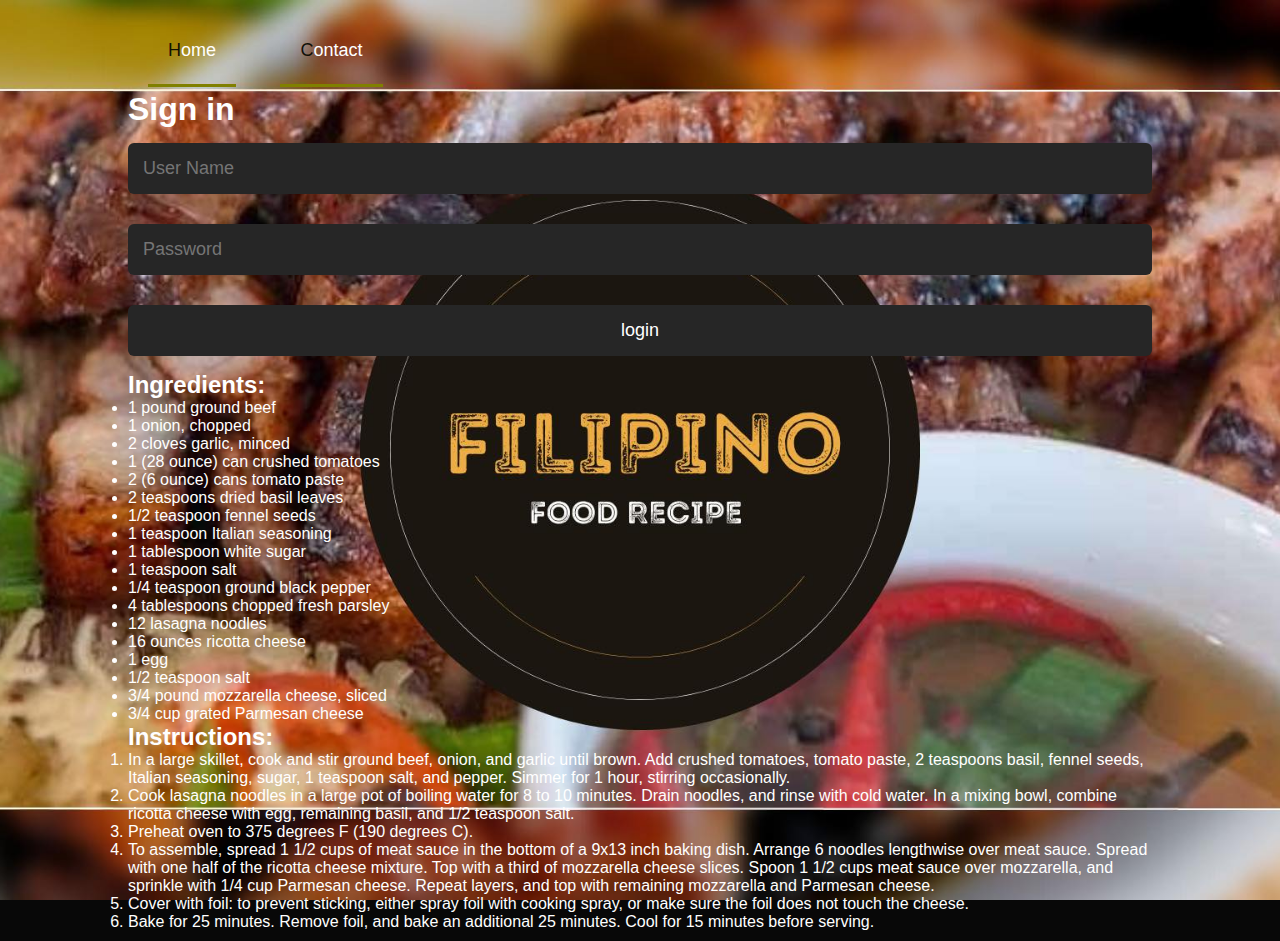
<file: Prelim-Jai/humba.html>
<!DOCTYPE html>
<html lang="en">
<head>
    <meta charset="UTF-8">
    <meta http-equiv="X-UA-Compatible" content="IE=edge">
    <meta name="viewport" content="width=device-width, initial-scale=1.0">
    <title>Login</title>
    <link rel="stylesheet" href="style.css">
</head>
<body>
    <div id="header">
        <div class="container">
        <nav>
         
           
            <ul>
                <li><a href="index.html"><span>H</span>ome</a> </li>
                <li><a href="humba.html"><span>C</span>ontact</a> </li>
                </ul>
        </nav>
        <section>
            <h1 id="login">Sign in</h1>
        </section>
        <div class="form-box">
            <form class="input-group">
                <input type="text" class="input-field" placeholder="User Name" required>
                <input type="password" class="input-field" placeholder="Password" required>
                <input type="Submit" class="Login" onclick="window.location.href ='index.html';" value="login">
            </form>

            <main>
                <section id="ingredients">
                  <h2>Ingredients:</h2>
                  <ul>
                    <li>1 pound ground beef</li>
                    <li>1 onion, chopped</li>
                    <li>2 cloves garlic, minced</li>
                    <li>1 (28 ounce) can crushed tomatoes</li>
                    <li>2 (6 ounce) cans tomato paste</li>
                    <li>2 teaspoons dried basil leaves</li>
                    <li>1/2 teaspoon fennel seeds</li>
                    <li>1 teaspoon Italian seasoning</li>
                    <li>1 tablespoon white sugar</li>
                    <li>1 teaspoon salt</li>
                    <li>1/4 teaspoon ground black pepper</li>
                    <li>4 tablespoons chopped fresh parsley</li>
                    <li>12 lasagna noodles</li>
                    <li>16 ounces ricotta cheese</li>
                    <li>1 egg</li>
                    <li>1/2 teaspoon salt</li>
                    <li>3/4 pound mozzarella cheese, sliced</li>
                    <li>3/4 cup grated Parmesan cheese</li>
                  </ul>
                </section>
                <section id="instructions">
                  <h2>Instructions:</h2>
                  <ol>
                    <li>In a large skillet, cook and stir ground beef, onion, and garlic until brown. Add crushed tomatoes, tomato paste, 2 teaspoons basil, fennel seeds, Italian seasoning, sugar, 1 teaspoon salt, and pepper. Simmer for 1 hour, stirring occasionally.</li>
                    <li>Cook lasagna noodles in a large pot of boiling water for 8 to 10 minutes. Drain noodles, and rinse with cold water. In a mixing bowl, combine ricotta cheese with egg, remaining basil, and 1/2 teaspoon salt.</li>
                    <li>Preheat oven to 375 degrees F (190 degrees C).</li>
                    <li>To assemble, spread 1 1/2 cups of meat sauce in the bottom of a 9x13 inch baking dish. Arrange 6 noodles lengthwise over meat sauce. Spread with one half of the ricotta cheese mixture. Top with a third of mozzarella cheese slices. Spoon 1 1/2 cups meat sauce over mozzarella, and sprinkle with 1/4 cup Parmesan cheese. Repeat layers, and top with remaining mozzarella and Parmesan cheese.</li>
                    <li>Cover with foil: to prevent sticking, either spray foil with cooking spray, or make sure the foil does not touch the cheese.</li>
                    <li>Bake for 25 minutes. Remove foil, and bake an additional 25 minutes. Cool for 15 minutes before serving.</li>
                  </ol>
                </section>
              </main>
        </div>
    </div>
</body>
</html>
</file>
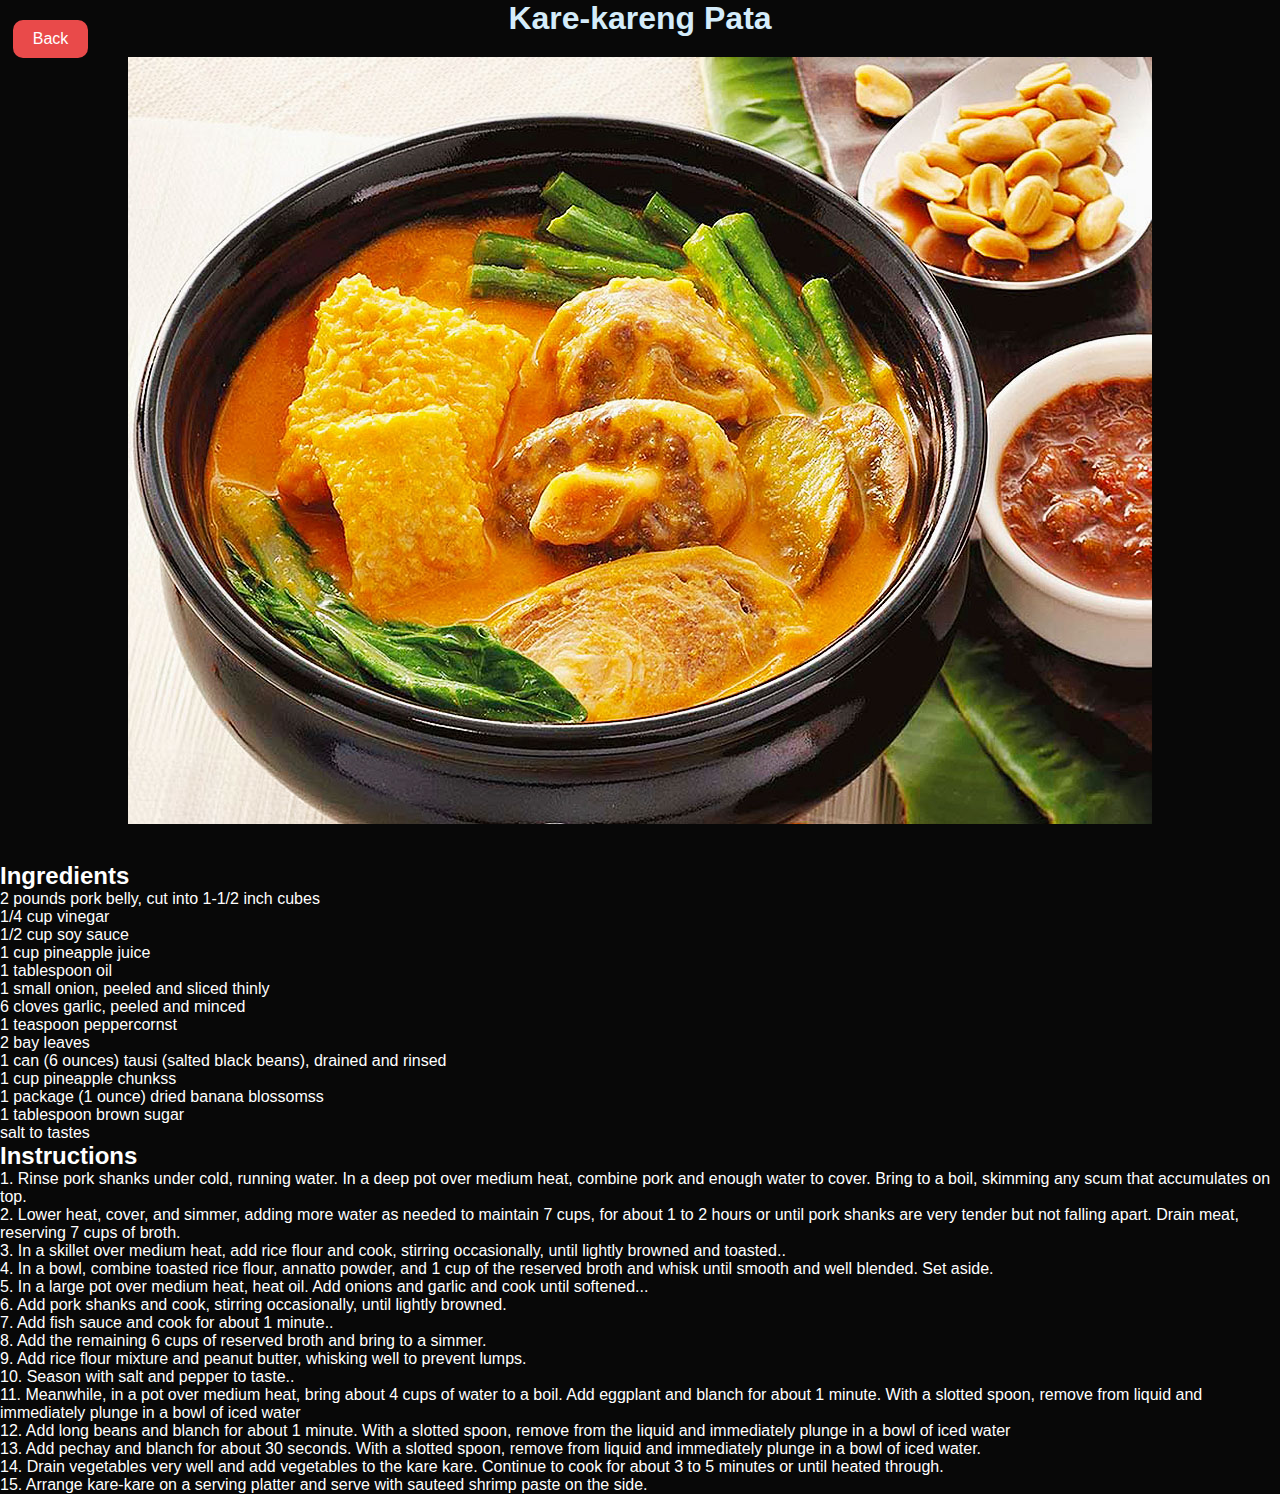
<file: Prelim-Jai/Kare-kareng Pata.html>
<!DOCTYPE html>
<html lang="en">
<head>
    <meta charset="UTF-8">
    <meta http-equiv="X-UA-Compatible" content="IE=edge">
    <meta name="viewport" content="width=device-width, initial-scale=1.0">
    <link rel="stylesheet" href="style.css">
    <title>Document</title>
</head>
<body class=" kare-kare-img">
    <h1 class="p-humba_h1">Kare-kareng Pata</h1>
    <a href="Recipe.html" class="pork-humba-btn">Back</a>
    <img class="Kare-kareng Pata" src="F6.jpg">
        <br>
        <ul>
            <ul>
                <h2> Ingredients</h2>
              <li>2 pounds pork belly, cut into 1-1/2 inch cubes</li>
              <li>1/4 cup vinegar</li>
              <li>1/2 cup soy sauce</li>
              <li>1 cup pineapple juice</li>
              <li>1 tablespoon oil</li>
              <li>1 small onion, peeled and sliced thinly</li>
              <li>6 cloves garlic, peeled and minced</li>
              <li>1 teaspoon peppercornst</li>
              <li>2 bay leaves</li>
              <li>1 can (6 ounces) tausi (salted black beans), drained and rinsed</li>
              <li>1 cup pineapple chunkss</li>
              <li>1 package (1 ounce) dried banana blossomss</li>
              <li>1 tablespoon brown sugar</li>
              <li>salt to tastes</li>
            </ul>
            <ol>
                <h2> Instructions</h2>
              <li>1.	Rinse pork shanks under cold, running water. In a deep pot over medium heat, combine pork and enough water to cover. Bring to a boil, skimming any scum that accumulates on top.</li>
              <li>2.	Lower heat, cover, and simmer, adding more water as needed to maintain 7 cups, for about 1 to 2 hours or until pork shanks are very tender but not falling apart. Drain meat, reserving 7 cups of broth.</li>
              <li>3.	In a skillet over medium heat, add rice flour and cook, stirring occasionally, until lightly browned and toasted..</li>
              <li>4.	In a bowl, combine toasted rice flour, annatto powder, and 1 cup of the reserved broth and whisk until smooth and well blended. Set aside.</li>
              <li>5.	In a large pot over medium heat, heat oil. Add onions and garlic and cook until softened...</li>
              <li>6.	Add pork shanks and cook, stirring occasionally, until lightly browned.</li>
              <li>7.	Add fish sauce and cook for about 1 minute..</li>
              <li>8.	Add the remaining 6 cups of reserved broth and bring to a simmer.</li>
              <li>9.	Add rice flour mixture and peanut butter, whisking well to prevent lumps.</li>
              <li>10.	Season with salt and pepper to taste..</li>
              <li>11.	Meanwhile, in a pot over medium heat, bring about 4 cups of water to a boil. Add eggplant and blanch for about 1 minute. With a slotted spoon, remove from liquid and immediately plunge in a bowl of iced water</li>
              <li>12.	Add long beans and blanch for about 1 minute. With a slotted spoon, remove from the liquid and immediately plunge in a bowl of iced water</li>
              <li>13.	Add pechay and blanch for about 30 seconds. With a slotted spoon, remove from liquid and immediately plunge in a bowl of iced water.</li>
              <li>14.	Drain vegetables very well and add vegetables to the kare kare. Continue to cook for about 3 to 5 minutes or until heated through.</li>
              <li>15.	Arrange kare-kare on a serving platter and serve with sauteed shrimp paste on the side.</li>
            </ol>
        </ol>
</body>
</html>
</file>
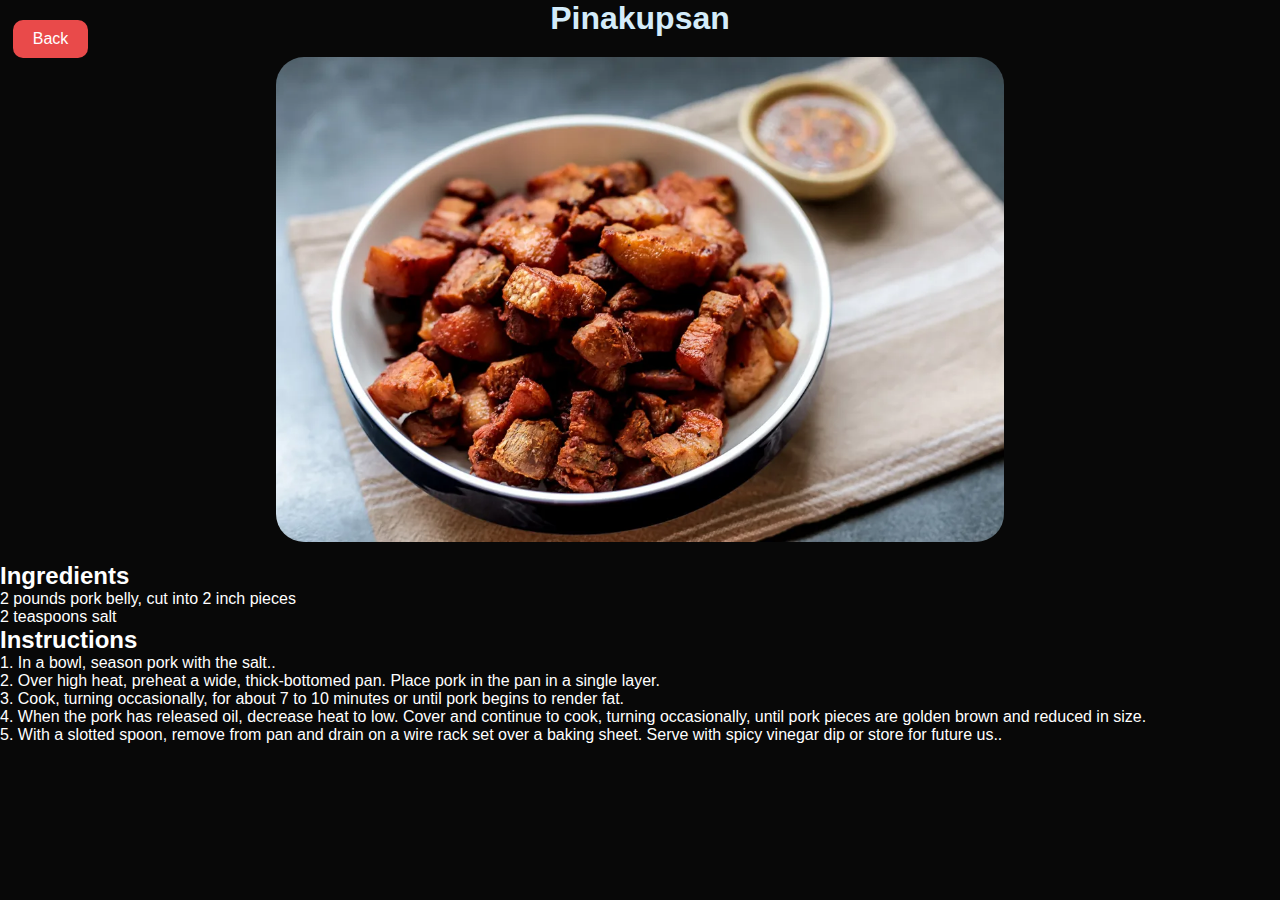
<file: Prelim-Jai/Pinakupsan.html>
<!DOCTYPE html>
<html lang="en">
<head>
    <meta charset="UTF-8">
    <meta http-equiv="X-UA-Compatible" content="IE=edge">
    <meta name="viewport" content="width=device-width, initial-scale=1.0">
    <link rel="stylesheet" href="style.css">
    <title>Document</title>
</head>
<body class="header">
    <h1 class="p-humba_h1">Pinakupsan</h1>
    <a href="Recipe.html" class="pork-humba-btn">Back</a>
    <img class="pork-humba" src="F3.jpg">
        <ul>
            <ul>
                <h2> Ingredients</h2>
              <li>2 pounds pork belly, cut into 2 inch pieces</li>
              <li>2 teaspoons salt</li>

              
            </ul>
            <ol>
                <h2> Instructions</h2>
              <li>1.	In a bowl, season pork with the salt..</li>
              <li>2.	Over high heat, preheat a wide, thick-bottomed pan. Place pork in the pan in a single layer.</li>
              <li>3.	Cook, turning occasionally, for about 7 to 10 minutes or until pork begins to render fat.</li>
              <li>4.	When the pork has released oil, decrease heat to low. Cover and continue to cook, turning occasionally, until pork pieces are golden brown and reduced in size.</li>
              <li>5.	With a slotted spoon, remove from pan and drain on a wire rack set over a baking sheet. Serve with spicy vinegar dip or store for future us..</li>
              
            </ol>
        </ol>
</body>
</html>
</file>
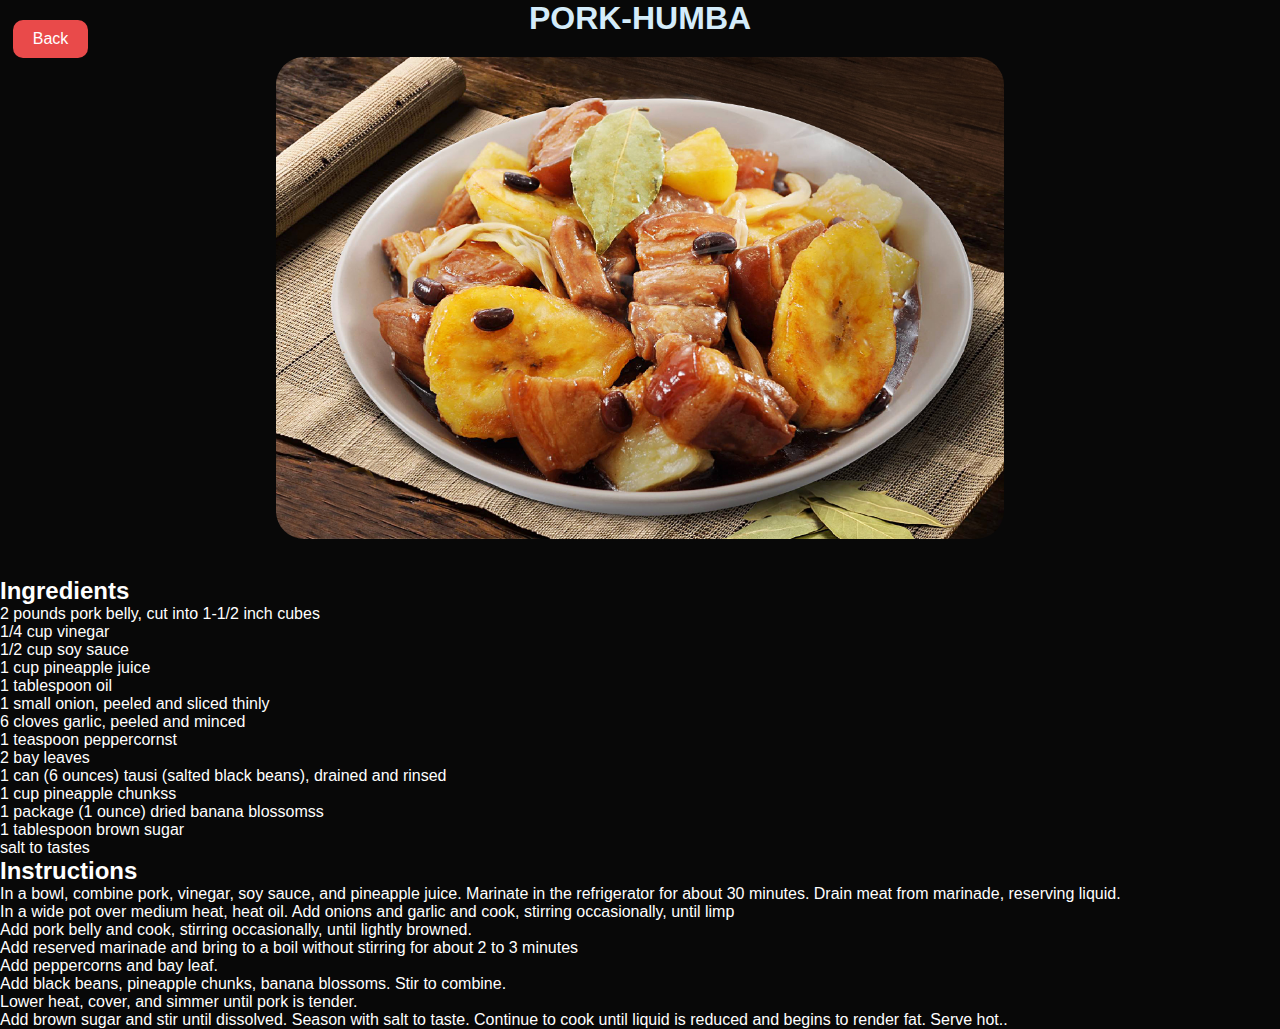
<file: Prelim-Jai/pork-humba.html>
<!DOCTYPE html>
<html lang="en">
<head>
    <meta charset="UTF-8">
    <meta http-equiv="X-UA-Compatible" content="IE=edge">
    <meta name="viewport" content="width=device-width, initial-scale=1.0">
    <link rel="stylesheet" href="style.css">
    <title>Pork Humba</title>
</head>
<body class="header">
    <h1 class="p-humba_h1">PORK-HUMBA</h1>
    <a href="Recipe.html" class="pork-humba-btn">Back</a>
    <img class="pork-humba" src="F1.jpg">
    <div class="boxshadow">
        <!-- <h1>ADOBONG-TALONG</h1> -->
        <br>
        <ul>
            <ul>
                <h2> Ingredients</h2>
              <li>2 pounds pork belly, cut into 1-1/2 inch cubes</li>
              <li>1/4 cup vinegar</li>
              <li>1/2 cup soy sauce</li>
              <li>1 cup pineapple juice</li>
              <li>1 tablespoon oil</li>
              <li>1 small onion, peeled and sliced thinly</li>
              <li>6 cloves garlic, peeled and minced</li>
              <li>1 teaspoon peppercornst</li>
              <li>2 bay leaves</li>
              <li>1 can (6 ounces) tausi (salted black beans), drained and rinsed</li>
              <li>1 cup pineapple chunkss</li>
              <li>1 package (1 ounce) dried banana blossomss</li>
              <li>1 tablespoon brown sugar</li>
              <li>salt to tastes</li>
            </ul>
            <ol>
                <h2> Instructions</h2>
              <li>In a bowl, combine pork, vinegar, soy sauce, and pineapple juice. Marinate in the refrigerator for about 30 minutes. Drain meat from marinade, reserving liquid.</li>
              <li>In a wide pot over medium heat, heat oil. Add onions and garlic and cook, stirring occasionally, until limp</li>
              <li>Add pork belly and cook, stirring occasionally, until lightly browned.</li>
              <li>Add reserved marinade and bring to a boil without stirring for about 2 to 3 minutes</li>
              <li>Add peppercorns and bay leaf.</li>
              <li>Add black beans, pineapple chunks, banana blossoms. Stir to combine.</li>
              <li>Lower heat, cover, and simmer until pork is tender.</li>
              <li>Add brown sugar and stir until dissolved. Season with salt to taste. Continue to cook until liquid is reduced and begins to render fat. Serve hot..</li>
              
            </ol>
        </ol>
</body>
</html>
</file>
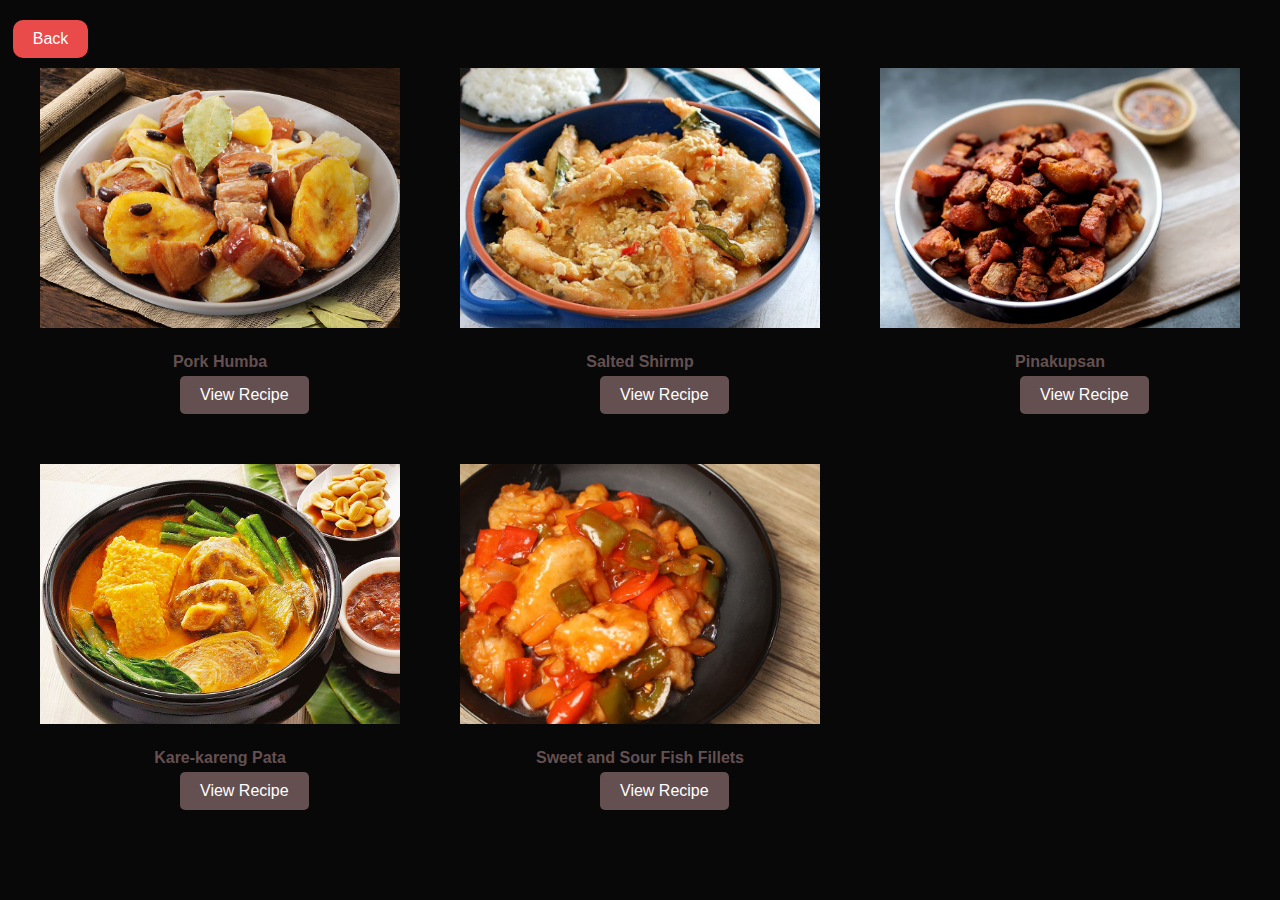
<file: Prelim-Jai/Recipe.html>
<!DOCTYPE html>
<html lang="en">
<head>
    <meta charset="UTF-8">
    <meta http-equiv="X-UA-Compatible" content="IE=edge">
    <meta name="viewport" content="width=device-width, initial-scale=1.0">
    <title>Recipe</title>
    <link rel="stylesheet" href="style.css">
</head>
<body class="bg-recipe">
  <div class="about-col-2"> 
    <a href="index.html" class="pork-humba-btn">Back</a>
    <br>
       <section class="items">
        <div class="item">
            <img src="F1.jpg">
            <h4>Pork Humba</h4>
            <a href="pork-humba.html" class="food-btn">View Recipe</a>
        </div>
        <div class="item">
          <img src="F7.jpg">
          <h4>Salted Shirmp</h4>
          <a href="salted.html" class="food-btn">View Recipe</a>
      </div>
        <div class="item">
            <img src="F3.jpg">
            <h4> Pinakupsan </h4>
            <a href="Pinakupsan.html" class="food-btn">View Recipe</a>
        </div>
        <div class="item">
            <img src="F6.jpg">
            <h4> Kare-kareng Pata</h4>
            <a href="Kare-kareng Pata.html" class="food-btn">View Recipe</a>
        </div>
        <div class="item">
            <img src="F8.jpg">
            <h4>Sweet and Sour Fish Fillets</h4>
            <a href="Sweet and Sour Fish Fillets.html" class="food-btn">View Recipe</a>
        </div>
    </section>
  </div>
  </body>
</html>
</file>
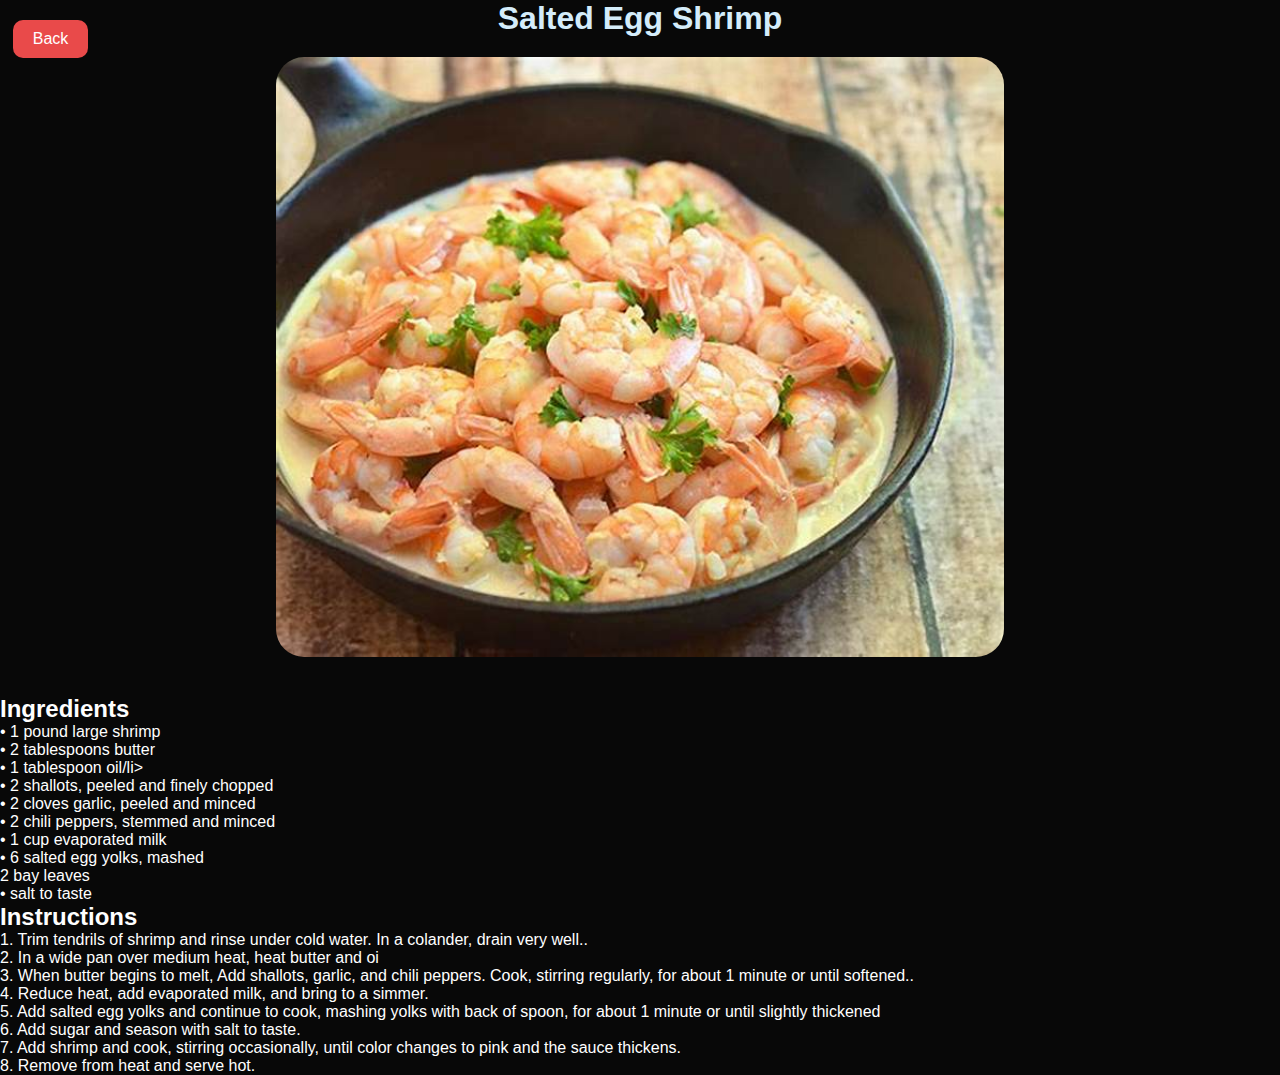
<file: Prelim-Jai/salted.html>
<!DOCTYPE html>
<html lang="en">
<head>
    <meta charset="UTF-8">
    <meta http-equiv="X-UA-Compatible" content="IE=edge">
    <meta name="viewport" content="width=device-width, initial-scale=1.0">
    <link rel="stylesheet" href="style.css">
    <title>Document</title>
</head>
<body class="header">
    <h1 class="p-humba_h1">Salted Egg Shrimp</h1>
    <a href="Recipe.html" class="pork-humba-btn">Back</a>
    <img class="pork-humba" src="F2.jpg">
        <br>
        <ul>
            <ul>
                <h2> Ingredients</h2>
              <li>•	1 pound large shrimp</li>
              <li>•	2 tablespoons butter</li>
              <li>•	1 tablespoon oil/li>
              <li>•	2 shallots, peeled and finely chopped</li>
              <li>•	2 cloves garlic, peeled and minced</li>
              <li>•	2  chili peppers, stemmed and minced</li>
              <li>•	1 cup evaporated milk</li>
              <li>•	6 salted egg yolks, mashed</li>
              <li>2 bay leaves</li>
              <li>•	salt to taste</li>
              
            </ul>
            <ol>
                <h2> Instructions</h2>
              <li>1.	Trim tendrils of shrimp and rinse under cold water. In a colander, drain very well..</li>
              <li>2.	In a wide pan over medium heat, heat butter and oi</li>
              <li>3.	When butter begins to melt, Add shallots, garlic, and chili peppers. Cook, stirring regularly, for about 1 minute or until softened..</li>
              <li>4.	Reduce heat, add evaporated milk, and bring to a simmer.</li>
              <li>5.	Add salted egg yolks and continue to cook, mashing yolks with back of spoon, for about 1 minute or until slightly thickened</li>
              <li>6.	Add sugar and season with salt to taste.</li>
               <li>7.	Add shrimp and cook, stirring occasionally, until color changes to pink and the sauce thickens.</li>
              <li>8.	Remove from heat and serve hot.</li>
              
            </ol>
        </ol>
</body>
</html>
</file>
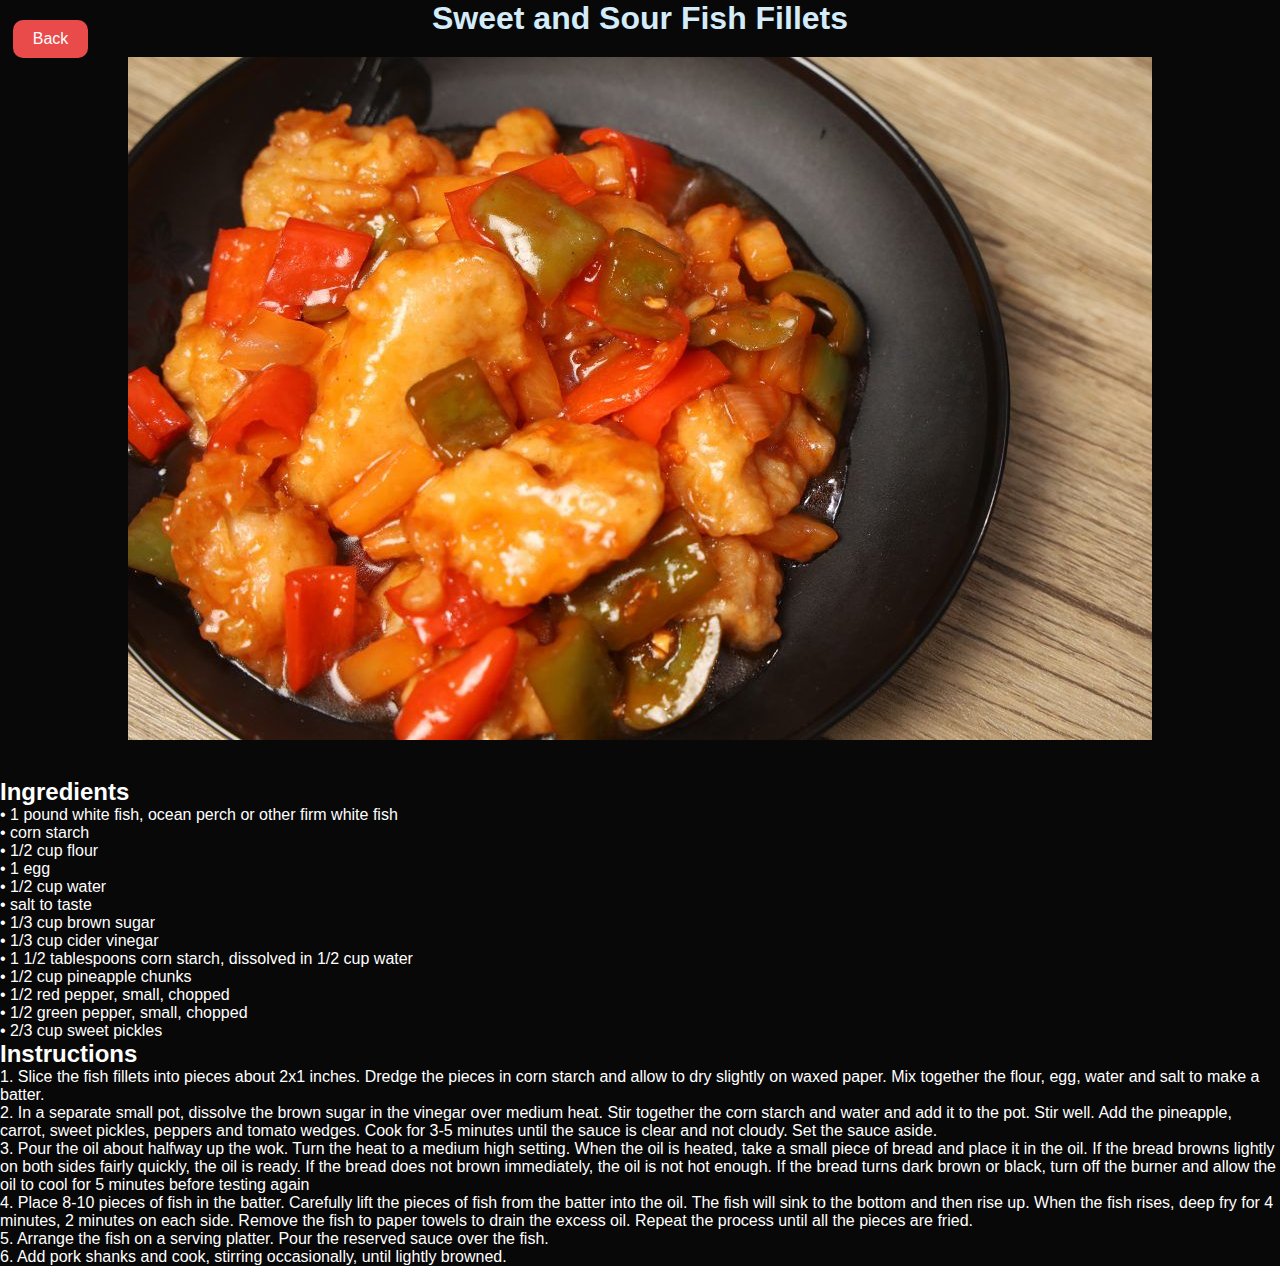
<file: Prelim-Jai/Sweet and Sour Fish Fillets.html>
<!DOCTYPE html>
<html lang="en">
<head>
    <meta charset="UTF-8">
    <meta http-equiv="X-UA-Compatible" content="IE=edge">
    <meta name="viewport" content="width=device-width, initial-scale=1.0">
    <link rel="stylesheet" href="style.css">
    <title>Document</title>
</head>
<body class=" kare-kare-img">
    <h1 class="p-humba_h1">Sweet and Sour Fish Fillets</h1>
    <a href="Recipe.html" class="pork-humba-btn">Back</a>
    <img class="Sweet and Sour Fish Fillets" src="F8.jpg">
        <br>
        <ul>
            <ul>
                <h2> Ingredients</h2>
              <li>•	1 pound white fish, ocean perch or other firm white fish</li>
              <li>•	corn starch</li>
              <li>•	1/2 cup flour</li>
              <li>•	1 egg</li>
              <li>•	1/2 cup water</li>
              <li>•	salt to taste</li>
              <li>•	1/3 cup brown sugar</li>
              <li>•	1/3 cup cider vinegar</li>
              <li>•	1 1/2 tablespoons corn starch, dissolved in 1/2 cup water</li>
              <li>•	1/2 cup pineapple chunks</li>
              <li>•	1/2 red pepper, small, chopped</li>
              <li>•	1/2 green pepper, small, chopped</li>
              <li>•	2/3 cup sweet pickles</li>
              <li•	oil for deep frying</li>
            </ul>
            <ol>
                <h2> Instructions</h2>
              <li>1.	Slice the fish fillets into pieces about 2x1 inches. Dredge the pieces in corn starch and allow to dry slightly on waxed paper. Mix together the flour, egg, water and salt to make a batter.</li>
              <li>2.	In a separate small pot, dissolve the brown sugar in the vinegar over medium heat. Stir together the corn starch and water and add it to the pot. Stir well. Add the pineapple, carrot, sweet pickles, peppers and tomato wedges. Cook for 3-5 minutes until the sauce is clear and not cloudy. Set the sauce aside. </li>
              <li>3.	Pour the oil about halfway up the wok. Turn the heat to a medium high setting. When the oil is heated, take a small piece of bread and place it in the oil. If the bread browns lightly on both sides fairly quickly, the oil is ready. If the bread does not brown immediately, the oil is not hot enough. If the bread turns dark brown or black, turn off the burner and allow the oil to cool for 5 minutes before testing again</li>
              <li>4.	Place 8-10 pieces of fish in the batter. Carefully lift the pieces of fish from the batter into the oil. The fish will sink to the bottom and then rise up. When the fish rises, deep fry for 4 minutes, 2 minutes on each side. Remove the fish to paper towels to drain the excess oil. Repeat the process until all the pieces are fried.</li>
              <li>5.	Arrange the fish on a serving platter. Pour the reserved sauce over the fish.</li>
              <li>6.	Add pork shanks and cook, stirring occasionally, until lightly browned.</li>
             
            </ol>
        </ol>
</body>
</html>
</file>
<file: Prelim-Jai/style.css>
*{
    margin: 0;
    padding: 0;
    font-family: sans-serif;
    box-sizing: border-box;
}
body{
    background: #080808;
    color: #fff;
}
#header{
    width: 100%;
    height: 100vh;
    background-image: url(img/bj.jpg);
    background-size: cover;
    background-position: center;  
}
.container{
    padding: 10px 10%;
}

nav{
   
    display: flex;
    align-items: center;
    justify-content: space-between
}
.logo{
    width: 50px;
}
span{
    color: #090901f5;
}
nav ul li{
        list-style: none;
        display: inline-block;
        padding: 10px 20px; 
    }
nav ul li a{
color: #fff;
text-decoration: none;
font-size: 18px;
position: relative;
    }
nav ul li a::after{
    content: '';
    width: 100%;
    height: 3px;
    background: #808000;
    position: absolute;
    left: 0;
    bottom: -6px;
    transition: 0.5s;
}
nav ul li a:hover::after{
    width: 100%;
}
.header-text{
    margin-top: 20%;
    font-size: 20px;  
    padding: 1rem 1rem 1rem 1rem;
    font-family: sans-serif;
}
.header-text h1 span{
    color: #808000;
}



/*Contact*/

.contact-left{
    font-family:'Courier New', Courier, monospace;
    flex-basis: 35%;
}
.contact-right{
    flex-basis: 60%;
    margin-left: 30%;
}
.contact-left p{
    margin-top: 10px;
    margin-left: 30px;
}
.contact-left p i{
    color: #ff004f;
    margin-right: 15px;
    font-size: 25px;
}
.contact-right form{
    width: 50%;
}
form input, form textarea{
    width: 100%;
    border: 0;
    outline: none;
    background: #262626;
    padding: 15px;
    margin: 15px 0;
    color: #fff;
    font-size: 18px;
    border-radius: 6px;
}

.btn.btn2{
    display: inline-block;
    background: #ff004f;
    width: 30;
}
form .btn2{
    margin-left: 250px;
    padding: 14px 60px;
    font-size: 18px;
    margin-top: 20px;
    cursor: pointer;
}
.tab-titles{
    display: flex;
    margin: 20px 0 40px;
}


/*Copyright*/

.copyright{
    width: 100%;
    text-align: left;
    padding: 1rem 1rem 1rem 1rem;
    background: #262626;
    font-weight: 300;
    margin-top: 20px;
}

/*Button*/
.menu button{
    padding: 10px 23px;
    background-color: #808000;
    color: #fff;
    border-radius: 5px;
    border: none;
    cursor: pointer;
    outline: none;
    
}

*{
    margin: 0;
    padding: 0;
    font-family: sans-serif;
    box-sizing: border-box;
}

nav{
    display: grid;
    place-items: center;
}

nav ul{
    list-style-type: none;
}

nav ul a{
    display: inline-block;
    padding: 20px;
    text-decoration: none;
    color: #000;
    transition: 0.2s ease-in;
}

nav ul a:hover{
    color: white;
}

.bg-image{
    background-image: url(lastna.jpg);
    background-size: cover;
    background-position: center;
    background-attachment: fixed;
    height: 100vh;
}

img{
    padding: 20px;
    align-items: center;
    display: block;
    margin: 0 auto;
}

.items{
    display: grid;
    grid-template-columns: repeat(3, 1fr);
    padding: 30px 20px;
    grid-column-gap: 20px;
    grid-row-gap: 30px;
}

.item img{
    width: 100%;
    height: 300px;
    object-fit: cover;
    cursor: pointer;
    transition: 0.2s ease;
}

.item img:hover{
    transform: scale(1.04);
}

.item h4{
    padding: 5px;
    text-align: center;
}

.item food-btn{
    padding: 5px 30px;
    border: none;
    outline: none;
    background-color: green;
    color: white;
    cursor: pointer;
    border-radius: 4px;
    font-size: 20px;
    display: block;
    margin: 0 auto;
    transition: 0.2s all;;

    
}

.food-btn{
    display: inline-block;
    padding: 10px 20px;
    background-color: #645050;
    color: white;
    text-align: center;
    text-decoration: none;
    font-size: 16px;
    border-radius: 5px;
    margin-left: 40%;
}

.item food-btn:hover{
    transform: scale(1.08);
}

@media screen and (max-width: 1000px){
    .items{
        grid-template-columns: repeat(2, 1fr);
    }
}

@media screen and (max-width: 768px) {
    .items{
        grid-template-columns: repeat(1, 1fr);
    }
}

.Recipes{
    
    padding: 20px;
    margin: 20px;
}

.pork-humba{
    width: 60%;
    height: 70%;
    object-fit: cover;
    border-radius: 3rem;
}

.pork-humba-btn{
    top: 20px;
    position: absolute;
    display: inline-block;
    padding: 10px 20px;
    background-color: #e94a4a;
    color: white;
    text-align: left;
    text-decoration: none;
    font-size: 16px;
    border-radius: 10px;
    margin-left: 1%;
}

.p-humba_h1{
    text-align: center;
    color: #d4ecfa;
}

.pork-humba-btn:hover{
    transform: scale(1.08);
}
kare-kare-img{
    width: 100%;
    height: 100vh;
    background-image: url(img/bh.jpg);
    background-size: cover;
    background-position: center;  
}

.bg-recipe{
    color: #645050;
}
</file>
